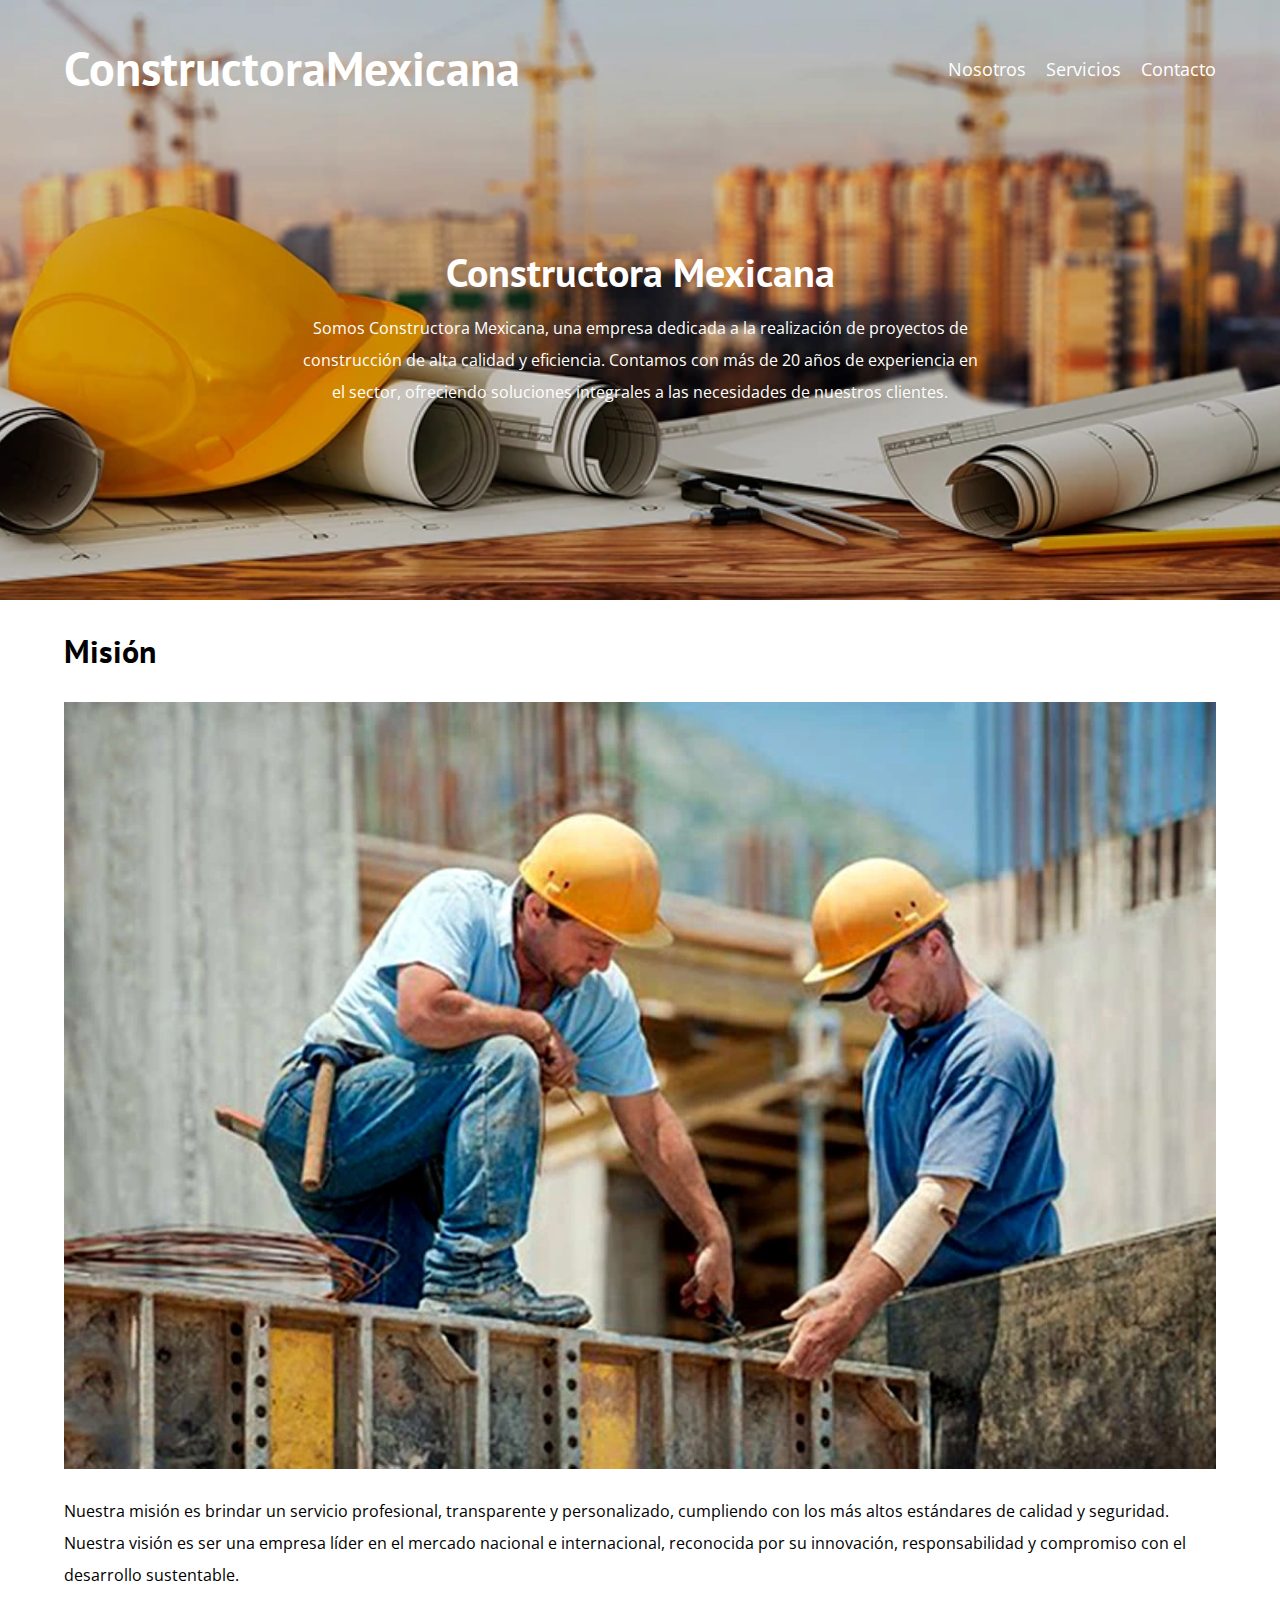
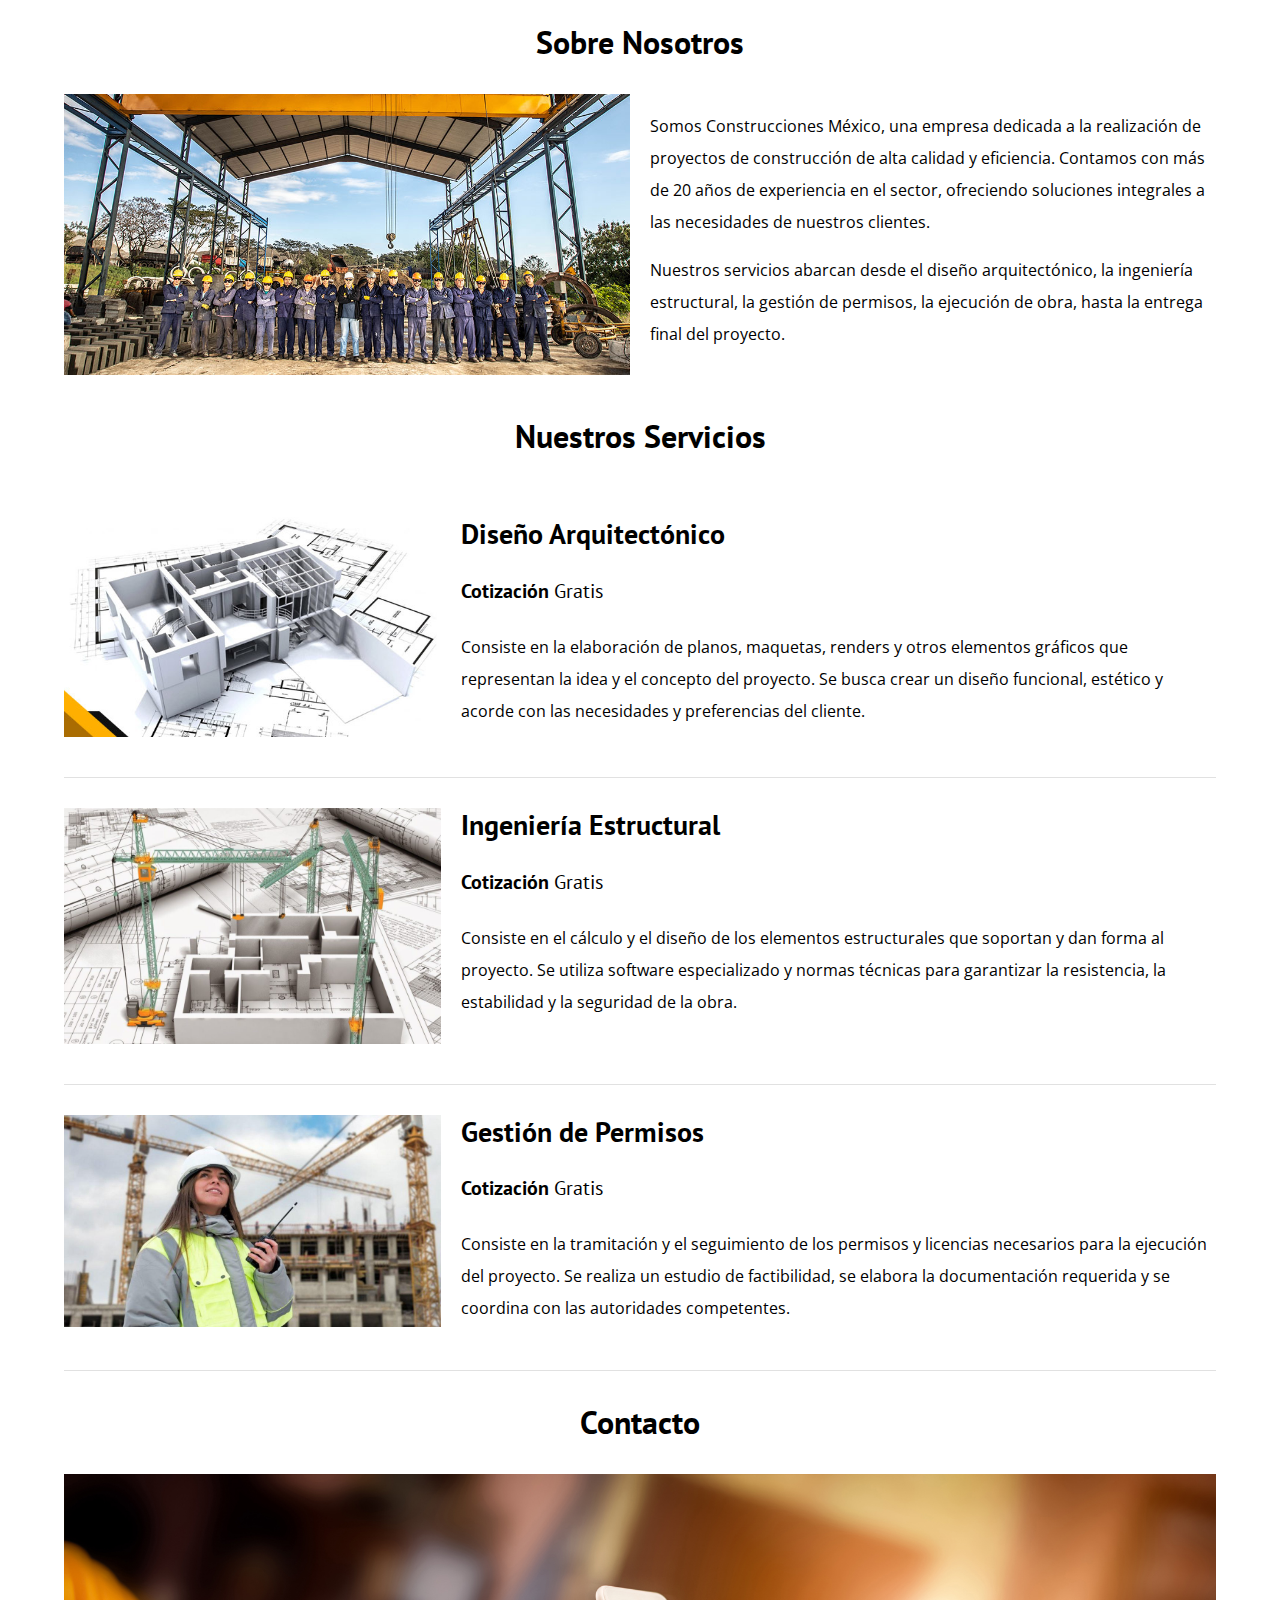
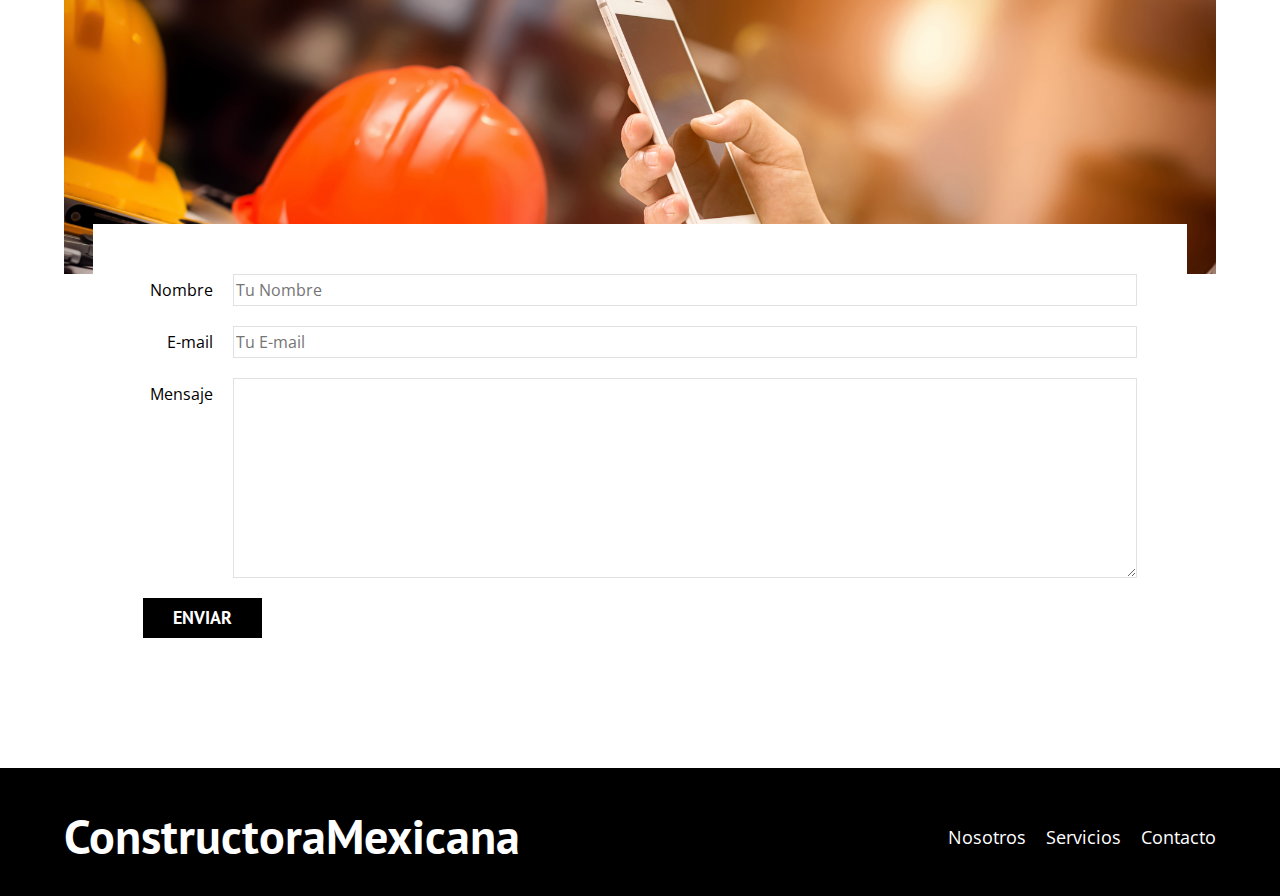
<file: index.html>
<!DOCTYPE html>
<html lang="es">
	<head>
		<meta charset="UTF-8">
		<meta name="viewport" content="width=device-width, initial-scale=1.0">
		<title>Constructora Mexicana</title>

		<!-- SEO -->
		<meta name="description" content="Ejemplo de una Página para una Constructora">

		<!-- Prefetch -->
		<link rel="prefetch" href="nosotros.html" as="document">

		<!-- Preload -->
		<link rel="preload" href="css/normalize.css" as="style">
		<link rel="stylesheet" href="css/normalize.css">

		<link rel="preload" href="css/styles.css" as="style">
		<link rel="stylesheet" href="css/styles.css">

		<link rel="preload" href="https://fonts.googleapis.com/css2?family=Open+Sans&family=PT+Sans:wght@400;700&display=swap" crossorigin="crossorigin" as="font">
		<link rel="preconnect" href="https://fonts.gstatic.com">
		<link href="https://fonts.googleapis.com/css2?family=Open+Sans&family=PT+Sans:wght@400;700&display=swap" rel="stylesheet">

	</head>
	<body>
		<header class="header">
			<div class="contenedor">
				<div class="barra">
					<a class="logo" href="index.html">
						<h1 class="logo__nombre no-margin centrar-texto"><span class="logo__bold">ConstructoraMexicana</span></h1>
					</a>

					<nav class="navegacion">
						<a href="nosotros.html" class="navegacion__enlace">Nosotros</a>
						<a href="servicios.html" class="navegacion__enlace">Servicios</a>
						<a href="contacto.html" class="navegacion__enlace">Contacto</a>
					</nav>
				</div>
			</div>
			<div class="header__texto">
				<h2 class="no-margin">Constructora Mexicana</h2>
				<p class="aux-margin">Somos <span>Constructora Mexicana</span>, una empresa dedicada a la realización de proyectos de construcción de alta calidad y eficiencia. Contamos con más de 20 años de experiencia en el sector, ofreciendo soluciones integrales a las necesidades de nuestros clientes.</p>
			</div>
		</header>

		<div class="contenedor contenido-principal">
			<main class="blog">
				<h3>Misión</h3>

				<article class="entrada">
					<div class="entrada__imagen">
						<picture>
							<source loading="lazy" srcset="img/blog1.webp" type="image/webp">
							<img loading="lazy" src="img/blog1.jpg" alt="imagen blog">
						</picture>
					</div>
					<div class="entrada__contenido">
						<h4 class="no-margin"></h4>
						<p>Nuestra misión es brindar un servicio profesional, transparente y personalizado, cumpliendo con los más altos estándares de calidad y seguridad. Nuestra visión es ser una empresa líder en el mercado nacional e internacional, reconocida por su innovación, responsabilidad y compromiso con el desarrollo sustentable.</p>
					</div>
				</article>

                <h3 class="centrar-texto">Sobre Nosotros</h3>

			<div class="sobre-nosotros">
				<div class="sobre-nosotros__imagen">
					<img src="img/nosotros.jpg" alt="imagen nosotros">
				</div>
				<div class="sobre-nosotros__texto">
					<p>Somos <span>Construcciones México</span>, una empresa dedicada a la realización de proyectos de construcción de alta calidad y eficiencia. Contamos con más de 20 años de experiencia en el sector, ofreciendo soluciones integrales a las necesidades de nuestros clientes. </p>

					<p>Nuestros servicios abarcan desde el diseño arquitectónico, la ingeniería estructural, la gestión de permisos, la ejecución de obra, hasta la entrega final del proyecto.</p>
				</div>
			</div>

            <h3 class="centrar-texto">Nuestros Servicios</h3>

			<div class="curso">
				<div class="curso__imagen">
					<img src="img/curso1.jpg" alt="Imagen Curso">
				</div>
				<div class="curso__informacion">
					<h4 class="no-margin">Diseño Arquitectónico</h4>
					<p class="curso__label">Cotización <span class="curso__info">Gratis</span></p>
					<p class="curso__descripcion">Consiste en la elaboración de planos, maquetas, renders y otros elementos gráficos que representan la idea y el concepto del proyecto. Se busca crear un diseño funcional, estético y acorde con las necesidades y preferencias del cliente.</p>
				</div>				
			</div> <!-- .curso -->

			<div class="curso">
				<div class="curso__imagen">
					<img src="img/curso2.jpg" alt="Imagen Curso">
				</div>
				<div class="curso__informacion">
					<h4 class="no-margin">Ingeniería Estructural</h4>
					<p class="curso__label">Cotización <span class="curso__info">Gratis</span></p>
					<p class="curso__descripcion">Consiste en el cálculo y el diseño de los elementos estructurales que soportan y dan forma al proyecto. Se utiliza software especializado y normas técnicas para garantizar la resistencia, la estabilidad y la seguridad de la obra.</p>
				</div>				
			</div> <!-- .curso -->

			<div class="curso">
				<div class="curso__imagen">
					<img src="img/curso3.jpg" alt="Imagen Curso">
				</div>
				<div class="curso__informacion">
					<h4 class="no-margin">Gestión de Permisos</h4>
					<p class="curso__label">Cotización <span class="curso__info">Gratis</span></p>
					<p class="curso__descripcion">Consiste en la tramitación y el seguimiento de los permisos y licencias necesarios para la ejecución del proyecto. Se realiza un estudio de factibilidad, se elabora la documentación requerida y se coordina con las autoridades competentes.</p>
				</div>				
			</div>

            <h3 class="centrar-texto">Contacto</h3>

			<div class="contacto-bg"></div>
			<form class="formulario">
				<div class="campo">
					<label class="campo__label" for="nombre">Nombre</label>
					<input class="campo__field" type="text" placeholder="Tu Nombre" id="nombre">
				</div>
				<div class="campo">
					<label class="campo__label" for="email">E-mail</label>
					<input class="campo__field" type="email" placeholder="Tu E-mail" id="email">
				</div>
				<div class="campo">
					<label class="campo__label" for="mensaje">Mensaje</label>
					<textarea class="campo__field campo__field--textarea" id="mensaje"></textarea>
				</div>

				<div class="campo">
					<input type="submit" value="Enviar" class="boton boton--primario">
				</div>
			</form>

			</main>

            <!--
			<aside class="sidebar">
				<h3>Nuestros Servicios</h3>

				<ul class="cursos no-padding">
					<li class="widget-curso">
						<h4 class="no-margin">Diseño Arquitectónico</h4>
						<p class="widget-curso__label">Cotización <span class="widget-curso__info">Gratis</span></p>
						<a href="servicios.html" class="boton boton--secundario">Más Información sobre Nuestros Servicios</a>
					</li>
					<li class="widget-curso">
						<h4 class="no-margin">Gestión de Permisos</h4>
						<p class="widget-curso__label">Cotización <span class="widget-curso__info">Gratis</span></p>
						<a href="servicios.html" class="boton boton--secundario">Más Información sobre Nuestros Servicios</a>
					</li>
				</ul>
			</aside>
            -->
		</div>

		<footer class="footer">
			<div class="contenedor">
				<div class="barra">
					<a class="logo" href="index.html">
						<h1 class="logo__nombre no-margin centrar-texto"><span class="logo__bold">ConstructoraMexicana</span></h1>
					</a>

					<nav class="navegacion">
						<a href="nosotros.html" class="navegacion__enlace">Nosotros</a>
						<a href="servicios.html" class="navegacion__enlace">Servicios</a>
						<a href="contacto.html" class="navegacion__enlace">Contacto</a>
					</nav>
				</div>
			</div>
		</footer>

		<script src="js/modernizr.js"></script>

	</body>
</html>
</file>
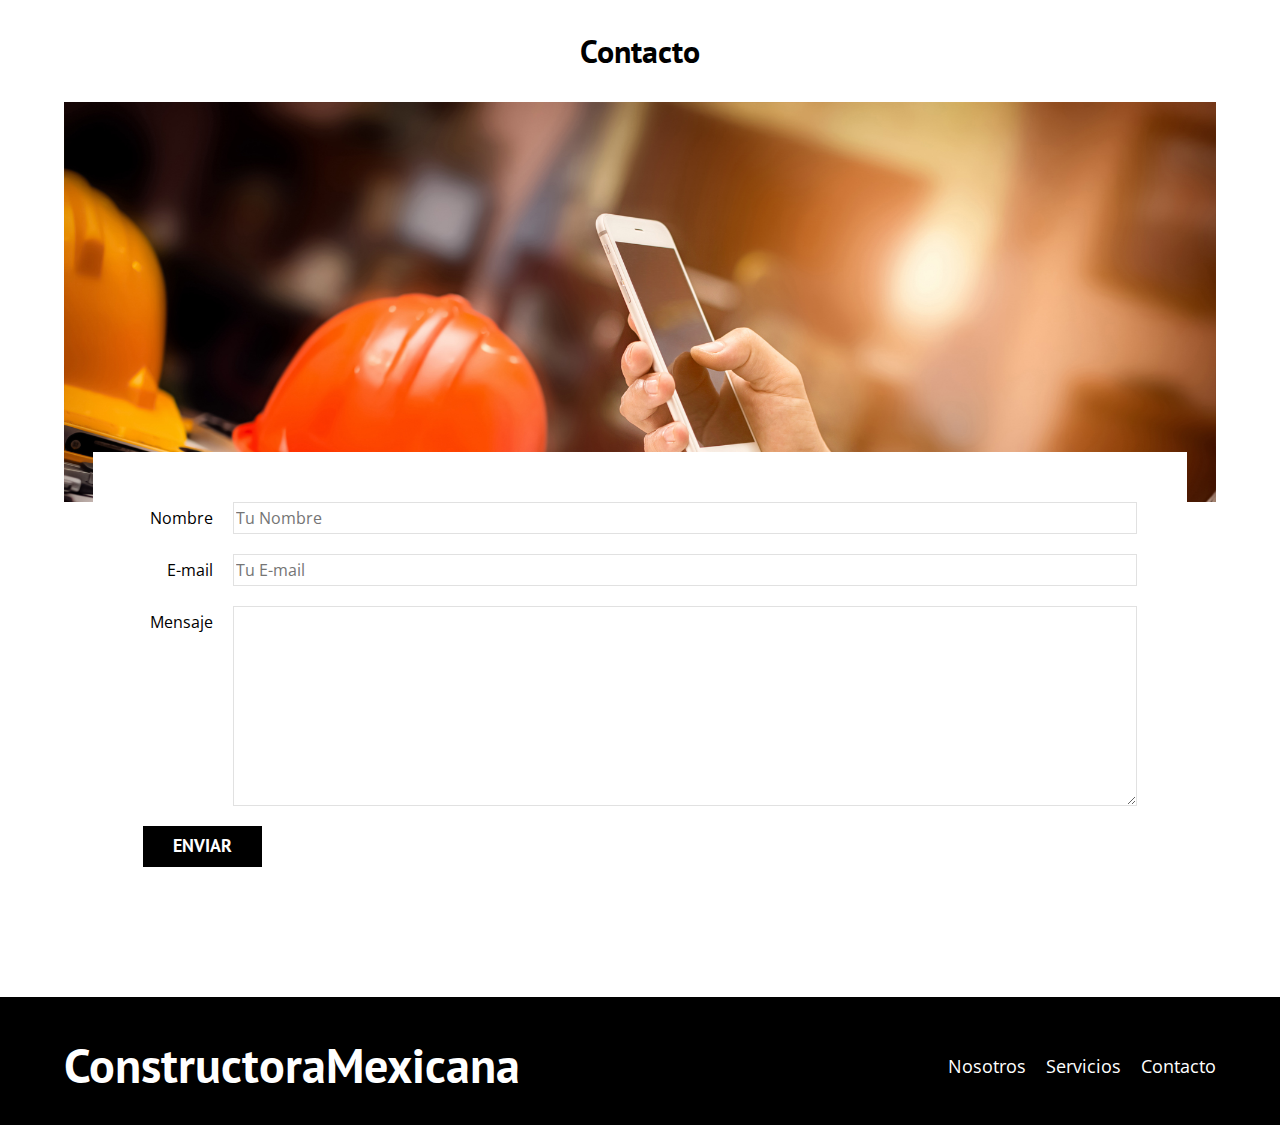
<file: contacto.html>
<!DOCTYPE html>
<html lang="es">
	<head>
		<meta charset="UTF-8">
		<meta name="viewport" content="width=device-width, initial-scale=1.0">
		<title>Constructora Mexicana</title>

				<!-- Preload -->
				<link rel="preload" href="css/normalize.css" as="style">
				<link rel="stylesheet" href="css/normalize.css">
		
				<link rel="preload" href="css/styles.css" as="style">
				<link rel="stylesheet" href="css/styles.css">
		
				<link rel="preload" href="https://fonts.googleapis.com/css2?family=Open+Sans&family=PT+Sans:wght@400;700&display=swap" crossorigin="crossorigin" as="font">
				<link rel="preconnect" href="https://fonts.gstatic.com">
				<link href="https://fonts.googleapis.com/css2?family=Open+Sans&family=PT+Sans:wght@400;700&display=swap" rel="stylesheet">
	</head>
	<body>
		

		<main class="contenedor">
			<h3 class="centrar-texto">Contacto</h3>

			<div class="contacto-bg"></div>
			<form class="formulario">
				<div class="campo">
					<label class="campo__label" for="nombre">Nombre</label>
					<input class="campo__field" type="text" placeholder="Tu Nombre" id="nombre">
				</div>
				<div class="campo">
					<label class="campo__label" for="email">E-mail</label>
					<input class="campo__field" type="email" placeholder="Tu E-mail" id="email">
				</div>
				<div class="campo">
					<label class="campo__label" for="mensaje">Mensaje</label>
					<textarea class="campo__field campo__field--textarea" id="mensaje"></textarea>
				</div>

				<div class="campo">
					<input type="submit" value="Enviar" class="boton boton--primario">
				</div>
			</form>
		</main>

		<footer class="footer">
			<div class="contenedor">
				<div class="barra">
					<a class="logo" href="index.html">
						<h1 class="logo__nombre no-margin centrar-texto"><span class="logo__bold">ConstructoraMexicana</span></h1>
					</a>

					<nav class="navegacion">
						<a href="nosotros.html" class="navegacion__enlace">Nosotros</a>
						<a href="servicios.html" class="navegacion__enlace">Servicios</a>
						<a href="contacto.html" class="navegacion__enlace">Contacto</a>
					</nav>
				</div>
			</div>
		</footer>

	</body>
</html>
</file>
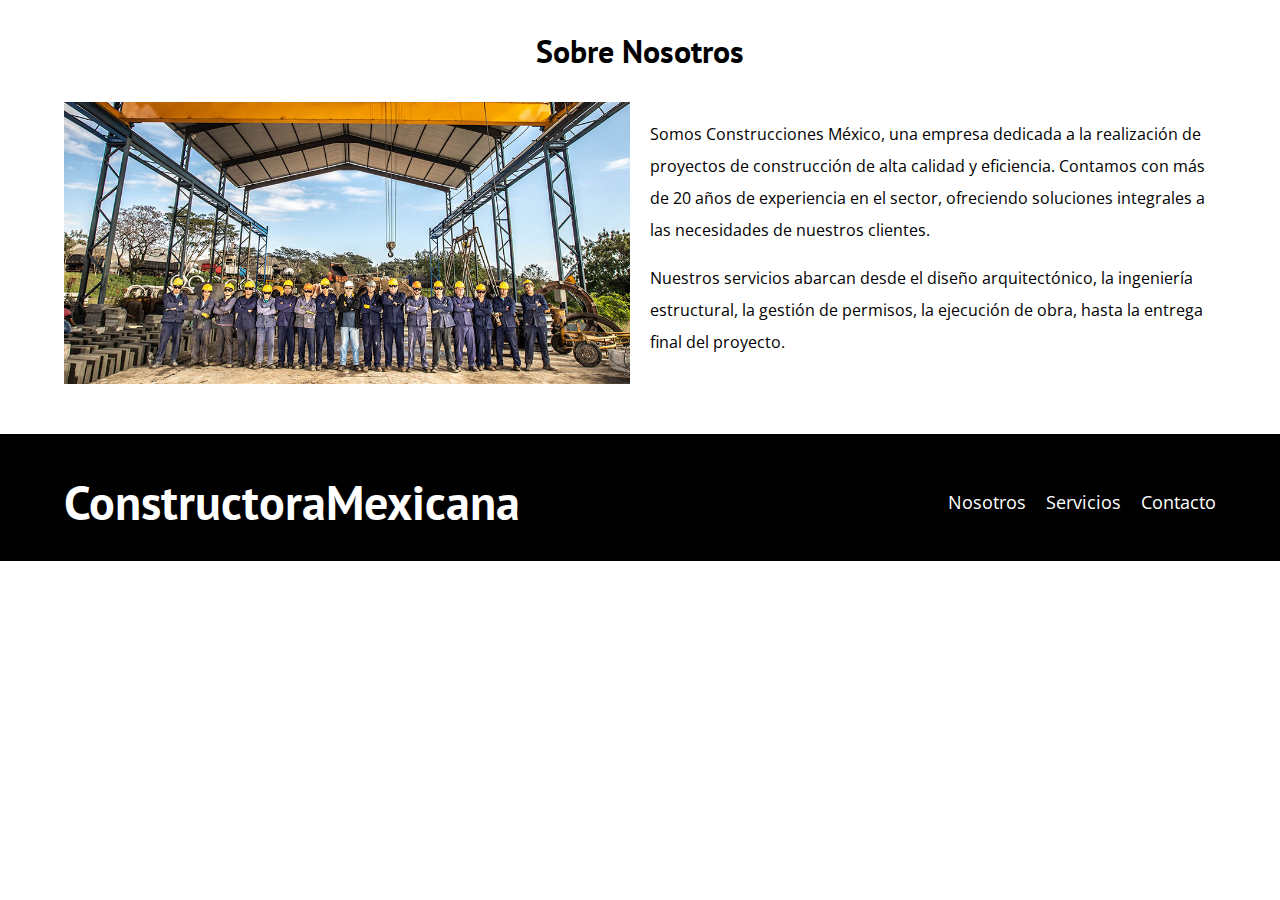
<file: nosotros.html>
<!DOCTYPE html>
<html lang="es">
	<head>
		<meta charset="UTF-8">
		<meta name="viewport" content="width=device-width, initial-scale=1.0">
		<title>Constructora Mexicana</title>

		<!-- Preload -->
		<link rel="preload" href="css/normalize.css" as="style">
		<link rel="stylesheet" href="css/normalize.css">

		<link rel="preload" href="css/styles.css" as="style">
		<link rel="stylesheet" href="css/styles.css">

		<link rel="preload" href="https://fonts.googleapis.com/css2?family=Open+Sans&family=PT+Sans:wght@400;700&display=swap" crossorigin="crossorigin" as="font">
		<link rel="preconnect" href="https://fonts.gstatic.com">
		<link href="https://fonts.googleapis.com/css2?family=Open+Sans&family=PT+Sans:wght@400;700&display=swap" rel="stylesheet">
	</head>
	<body>
		

		<main class="contenedor">
			<h3 class="centrar-texto">Sobre Nosotros</h3>

			<div class="sobre-nosotros">
				<div class="sobre-nosotros__imagen">
					<img src="img/nosotros.jpg" alt="imagen nosotros">
				</div>
				<div class="sobre-nosotros__texto">
					<p>Somos <span>Construcciones México</span>, una empresa dedicada a la realización de proyectos de construcción de alta calidad y eficiencia. Contamos con más de 20 años de experiencia en el sector, ofreciendo soluciones integrales a las necesidades de nuestros clientes. </p>

					<p>Nuestros servicios abarcan desde el diseño arquitectónico, la ingeniería estructural, la gestión de permisos, la ejecución de obra, hasta la entrega final del proyecto.</p>
				</div>
			</div>

			
		</main>

		<footer class="footer">
			<div class="contenedor">
				<div class="barra">
					<a class="logo" href="index.html">
						<h1 class="logo__nombre no-margin centrar-texto"><span class="logo__bold">ConstructoraMexicana</span></h1>
					</a>

					<nav class="navegacion">
						<a href="nosotros.html" class="navegacion__enlace">Nosotros</a>
						<a href="servicios.html" class="navegacion__enlace">Servicios</a>
						<a href="contacto.html" class="navegacion__enlace">Contacto</a>
					</nav>
				</div>
			</div>
		</footer>

	</body>
</html>
</file>
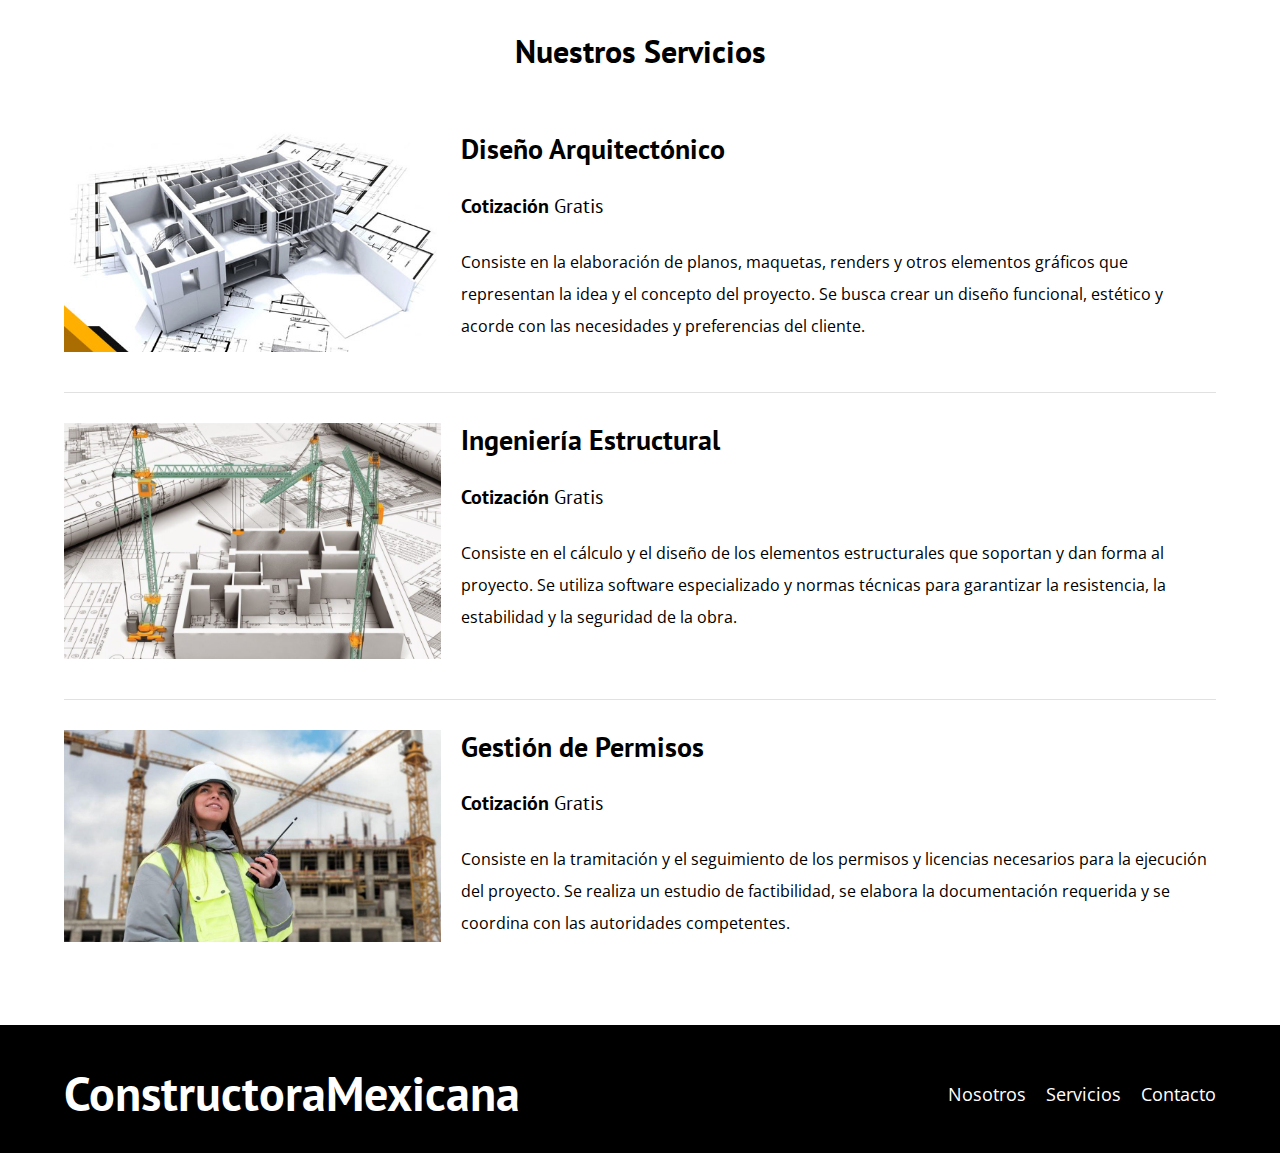
<file: servicios.html>
<!DOCTYPE html>
<html lang="es">
	<head>
		<meta charset="UTF-8">
		<meta name="viewport" content="width=device-width, initial-scale=1.0">
		<title>Constructora Mexicana</title>

		<!-- Preload -->
		<link rel="preload" href="css/normalize.css" as="style">
		<link rel="stylesheet" href="css/normalize.css">

		<link rel="preload" href="css/styles.css" as="style">
		<link rel="stylesheet" href="css/styles.css">

		<link rel="preload" href="https://fonts.googleapis.com/css2?family=Open+Sans&family=PT+Sans:wght@400;700&display=swap" crossorigin="crossorigin" as="font">
		<link rel="preconnect" href="https://fonts.gstatic.com">
		<link href="https://fonts.googleapis.com/css2?family=Open+Sans&family=PT+Sans:wght@400;700&display=swap" rel="stylesheet">
	</head>
	<body>
		

		<main class="contenedor">
			<h3 class="centrar-texto">Nuestros Servicios</h3>

			<div class="curso">
				<div class="curso__imagen">
					<img src="img/curso1.jpg" alt="Imagen Curso">
				</div>
				<div class="curso__informacion">
					<h4 class="no-margin">Diseño Arquitectónico</h4>
					<p class="curso__label">Cotización <span class="curso__info">Gratis</span></p>
					<p class="curso__descripcion">Consiste en la elaboración de planos, maquetas, renders y otros elementos gráficos que representan la idea y el concepto del proyecto. Se busca crear un diseño funcional, estético y acorde con las necesidades y preferencias del cliente.</p>
				</div>				
			</div> <!-- .curso -->

			<div class="curso">
				<div class="curso__imagen">
					<img src="img/curso2.jpg" alt="Imagen Curso">
				</div>
				<div class="curso__informacion">
					<h4 class="no-margin">Ingeniería Estructural</h4>
					<p class="curso__label">Cotización <span class="curso__info">Gratis</span></p>
					<p class="curso__descripcion">Consiste en el cálculo y el diseño de los elementos estructurales que soportan y dan forma al proyecto. Se utiliza software especializado y normas técnicas para garantizar la resistencia, la estabilidad y la seguridad de la obra.</p>
				</div>				
			</div> <!-- .curso -->

			<div class="curso">
				<div class="curso__imagen">
					<img src="img/curso3.jpg" alt="Imagen Curso">
				</div>
				<div class="curso__informacion">
					<h4 class="no-margin">Gestión de Permisos</h4>
					<p class="curso__label">Cotización <span class="curso__info">Gratis</span></p>
					<p class="curso__descripcion">Consiste en la tramitación y el seguimiento de los permisos y licencias necesarios para la ejecución del proyecto. Se realiza un estudio de factibilidad, se elabora la documentación requerida y se coordina con las autoridades competentes.</p>
				</div>				
			</div> <!-- .curso -->		
		</main>

		<footer class="footer">
			<div class="contenedor">
				<div class="barra">
					<a class="logo" href="index.html">
						<h1 class="logo__nombre no-margin centrar-texto"><span class="logo__bold">ConstructoraMexicana</span></h1>
					</a>

					<nav class="navegacion">
						<a href="nosotros.html" class="navegacion__enlace">Nosotros</a>
						<a href="servicios.html" class="navegacion__enlace">Servicios</a>
						<a href="contacto.html" class="navegacion__enlace">Contacto</a>
					</nav>
				</div>
			</div>
		</footer>

	</body>
</html>
</file>
<file: css/styles.css>
:root 
{
    --fuenteHeading: 'PT Sans', sans-serif;
    --fuenteParrafos: 'Open Sans', sans-serif;

    --primario: #f85717;
    --gris: #e1e1e1;
    --blanco: #ffffff;
    --negro: #000000;
}
html 
{
    box-sizing: border-box;
    font-size: 62.5%; /* 1 rem = 10px */    
}

*, *:before, *:after 
{
    box-sizing: inherit;
}

body 
{
    font-family: var(--fuenteParrafos);
    font-size: 1.6rem;
    line-height: 2;
}

/** Globales **/
.contenedor 
{
    width: min(90%, 120rem);
    margin: 0 auto;
}

a 
{
    text-decoration: none;
}

h1, h2, h3, h4 
{
    font-family: var(--fuenteHeading);
    line-height: 1.2;
}

h1 
{
    font-size: 4.8rem;
}

h2 
{
    font-size: 4rem;
}

h3 
{
    font-size: 3.2rem;
}

h4 
{
    font-size: 2.8rem;
}

img 
{
    max-width: 100%;
}

/** Utilidades **/
.no-margin 
{
    margin: 0;
}

.no-padding 
{
    padding: 0;
}

.centrar-texto 
{
    text-align: center;
}

.aux-margin
{
    margin-left: 0;
    margin-right: 0;
}

@media (min-width: 768px) 
{
    .aux-margin
    {
        margin-left: 30rem;
        margin-right: 30rem;
    }

}



/** Header **/
.webp .header 
{
    background-image: url(../img/header.webp);
}

.no-webp .header 
{
    background-image: url(../img/header.jpg);
}

.header 
{
    height: 60rem;
    background-size: cover;
    background-repeat: no-repeat;
    background-position: center center;
}

.header__texto 
{
   text-align: center;
   color: var(--blanco);
   margin-top: 5rem;
}

@media (min-width: 768px) 
{
    .header__texto 
	{
        margin-top: 15rem;
    }
}


.barra 
{
    padding-top: 4rem;
}

@media (min-width: 768px) 
{
    .barra 
	{
        display: flex;
        justify-content: space-between;
        align-items: center;
    }
}

.logo 
{
    color: var(--blanco);
    
}

.logo__nombre 
{
    font-weight: 400;
}

.logo__bold 
{
    font-weight: 700;
}

@media (min-width: 768px) 
{
    .navegacion 
	{
        display: flex;
        gap: 2rem;
    }
}

.navegacion__enlace 
{
    display: block;
    text-align: center;
    font-size: 1.8rem;
    color: var(--blanco);
}

/**
@media (min-width: 768px) 
{
    .contenido-principal 
	{
        display: grid;
        grid-template-columns: 2fr 1fr;
        column-gap: 4rem;
    }
}
**/

.entrada 
{
    border-bottom: 1px solid var(--gris);
    margin-bottom: 2rem;
}

.entrada:last-of-type 
{
    border: none;
    margin-bottom: 0;
}

.boton 
{
    display: block;
    font-family: var(--fuenteHeading);
    color: var(--blanco);
    text-align: center;
    padding: 1rem 3rem;
    font-size: 1.8rem;
    text-transform: uppercase;
    font-weight: 700;
    margin-bottom: 2rem;
    border: none;
}

@media (min-width: 768px) 
{
    .boton 
	{
        display: inline-block;

    }
}

.boton:hover 
{
    cursor: pointer;
}

.boton--primario 
{
    background-color: var(--negro);
}

.boton--secundario 
{
    background-color: var(--primario);
}

.cursos 
{
    list-style: none;
}

.widget-curso 
{
    border-bottom: 1px solid var(--gris);
    margin-bottom: 2rem;
}

.widget-curso:last-of-type 
{
    border: none;
    margin-bottom: 0;
}

.widget-curso__label 
{
    font-family: var(--fuenteHeading);
    font-weight: bold;
}

.widget-curso__info 
{
    font-weight: normal;
}

.widget-curso__label, .widget-curso__info 
{
    font-size: 2rem;
}

.footer 
{
    background-color: var(--negro);
    padding-bottom: 3rem;
    margin-top: 4rem;
}

/** Nosotros **/
@media (min-width: 768px) 
{
    .sobre-nosotros 
	{
        display: grid;
        grid-template-columns: repeat(2, 1fr);
        column-gap: 2rem;
    }
}

/** Servicios **/
.curso 
{
    padding: 3rem 0;
    border-bottom: 1px solid var(--gris);
}
@media (min-width: 768px) 
{
    .curso 
	{
        display: grid;
        grid-template-columns: 1fr 2fr;
        column-gap: 2rem;
    }
}

.curso:last-of-type 
{
   border: none;
}

.curso__label 
{
    font-family: var(--fuenteHeading);
    font-weight: bold;
}

.curso__info 
{
    font-weight: normal;
}

.curso__label, .curso__info 
{
    font-size: 2rem;
}

/** Contacto **/
.contacto-bg 
{
    background-image: url(../img/contacto.jpg);
    height: 40rem;
    background-size: cover;
    background-repeat: no-repeat;
}

.formulario 
{
    background-color: var(--blanco);
    margin: -5rem auto 0 auto;
    width: 95%;
    padding: 5rem;
}

.campo 
{
    display: flex;
    margin-bottom: 2rem;
}

.campo__label 
{
    flex: 0 0 9rem;
    text-align: right;
    padding-right: 2rem;
}

.campo__field 
{
    flex: 1;
    border: 1px solid var(--gris);
}

.campo__field--textarea 
{
    height: 20rem;
}
</file>
